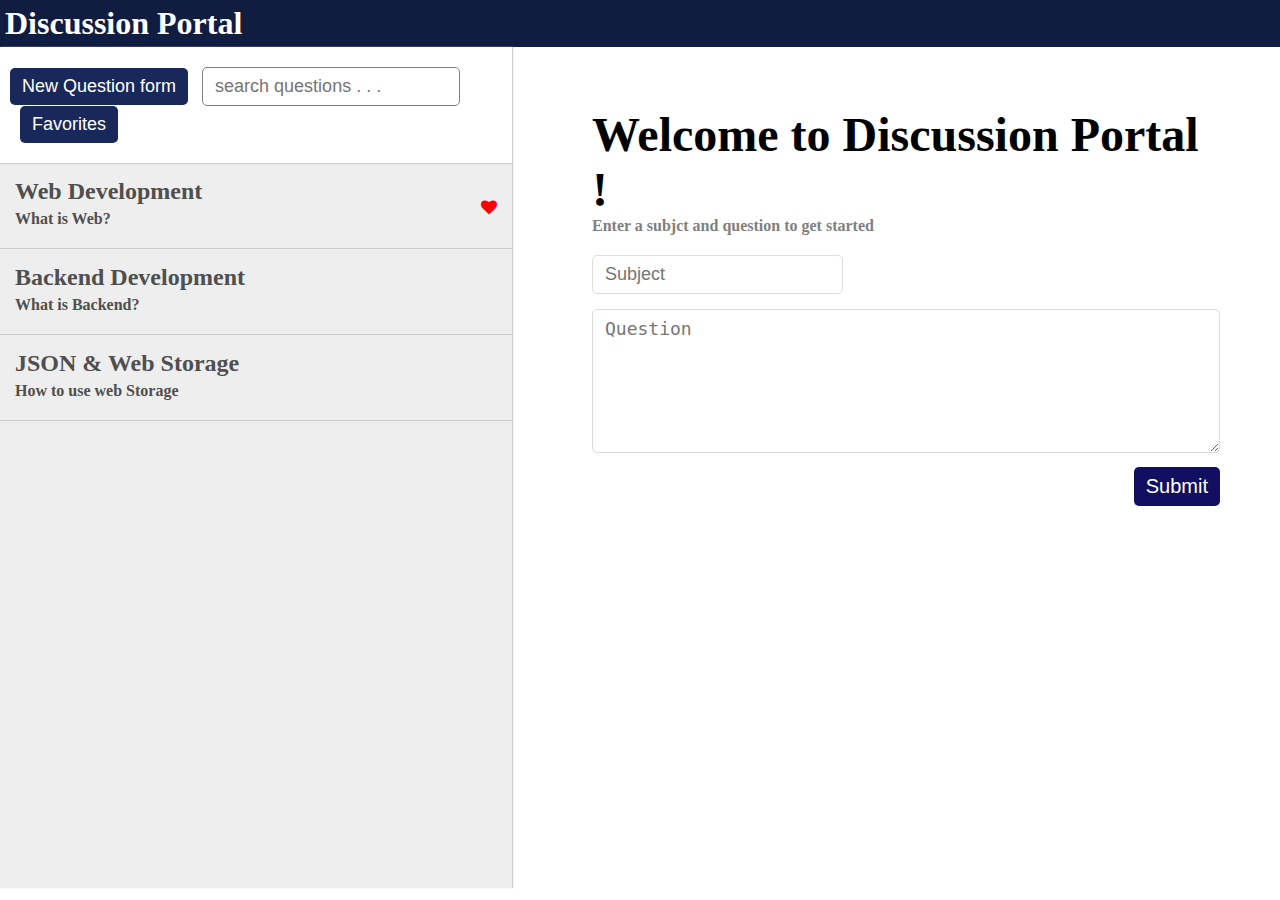
<file: index.html>
<!DOCTYPE html>
<html>
<head>
	<link rel="stylesheet" href="https://cdnjs.cloudflare.com/ajax/libs/font-awesome/4.7.0/css/font-awesome.css" />
    <link type="text/css" href="./Day17.css" rel="stylesheet">

    <title>Discussion App</title>
</head>
<body>
	<header>
		<h1>Discussion Portal</h1>
	</header>
	<div class="main-container">
		<div class="container-left">
			<div class="button-wrapper">
				<button class="btn-add" id="show-welcome">New Question form</button>
				<input type="text" name="search" id="search" class="search" placeholder="search questions . . .">
				<button class="btn-add" id="show-favorites" style="margin-left:10px	">Favorites</button>
			</div>
			<div class="questions" id="questions">
				<div class="que-item" id="1">
					<h2 class="que-title">JSON & Web Storage</h2>
					<p class="que-text">How to use web Storage</p>
				</div>
				<div class="que-item" id="2">
					<h2 class="que-title">Web Development</h2>
					<p class="que-text">What is Web?</p>
				</div>
			</div>
		</div>
		<div class="container-right" id="right">
			<div id="welcome">
				<h1>Welcome to Discussion Portal !</h1>
				<p class="text">Enter a subjct and question to get started</p>
				<form id="formAdd">
					<input type="text" name="subject" class="subject" placeholder="Subject" required="true"><br>
					<textarea name="question" rows="6" placeholder="Question" required></textarea>
					<div class="btn-submit"><button id="add-que" type="submit">Submit</button></div>
				</form>
			</div>
			<div id="description">
				<h2 class="text">Question</h2>
				<div class="que-content">
					<h2 class="que-title" id="que-title">Web Development</h2>
					<p class="que-text" id="que-text">What is Web?</p>
					<span class="fav">Fav</span>
				</div>
				<div class="resolve">
					<div class="icons">
						<i class="fa fa-thumbs-up" id="upvote" aria-hidden="true"></i>
						<span id="votes"></span>
						<i class="fa fa-thumbs-down" id="downvote" aria-hidden="true"></i>	
						<i class="fa fa-heart" id="favorite" aria-hidden="true"></i>	
					</div>
					<button id="resolve">Resolve</button>
				</div>
				<div class="response-wrapper">
					<h3 class="text">Response</h3>
					<div class="responses" id="responses">
						<div class="response">
							<h3 class="res-name">Amit</h3>
							<p class="res-text">Local storage can only save strings, so storing objects requires that they be turned into strings using JSON.</p>
						</div>
						<div class="response">
							<h3 class="res-name">Amit</h3>
							<p class="res-text">Local storage can only save strings, so storing objects requires that they be turned into strings using JSON.</p>
						</div>
					</div>
					<div class="response-form">
						<h2 class="text">Add Response</h2>
						<form id="resForm">
							<input type="text" name="subject" class="subject" placeholder="Enter Name" minlength="3" maxlength="20" required><br>
							<textarea name="question" rows="4" placeholder="Enter Comment" maxlength="1000" required></textarea>
							<div class="btn-submit"><button id="add-res">Submit</button></div>
						</form>
					</div>
				</div>
			</div>
		</div>

	</div>
	<script src="./Day17.js"></script>
</body>
</html>
</file>
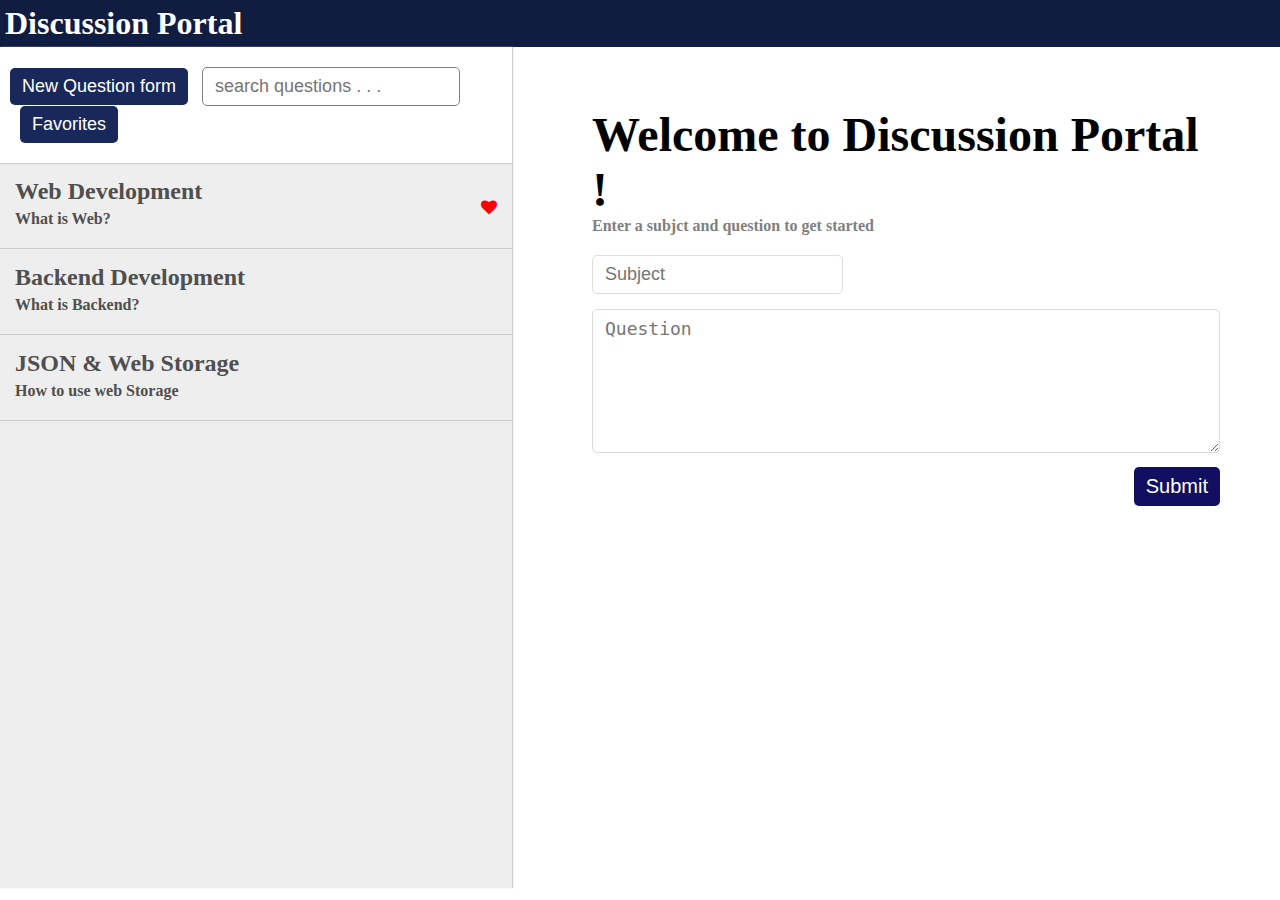
<file: Day17.html>
<!DOCTYPE html>
<html>
<head>
	<link rel="stylesheet" href="https://cdnjs.cloudflare.com/ajax/libs/font-awesome/4.7.0/css/font-awesome.css" />
    <link type="text/css" href="./Day17.css" rel="stylesheet">

    <title>Discussion App</title>
</head>
<body>
	<header>
		<h1>Discussion Portal</h1>
	</header>
	<div class="main-container">
		<div class="container-left">
			<div class="button-wrapper">
				<button class="btn-add" id="show-welcome">New Question form</button>
				<input type="text" name="search" id="search" class="search" placeholder="search questions . . .">
				<button class="btn-add" id="show-favorites" style="margin-left:10px	">Favorites</button>
			</div>
			<div class="questions" id="questions">
				<div class="que-item" id="1">
					<h2 class="que-title">JSON & Web Storage</h2>
					<p class="que-text">How to use web Storage</p>
				</div>
				<div class="que-item" id="2">
					<h2 class="que-title">Web Development</h2>
					<p class="que-text">What is Web?</p>
				</div>
			</div>
		</div>
		<div class="container-right" id="right">
			<div id="welcome">
				<h1>Welcome to Discussion Portal !</h1>
				<p class="text">Enter a subjct and question to get started</p>
				<form id="formAdd">
					<input type="text" name="subject" class="subject" placeholder="Subject" required="true"><br>
					<textarea name="question" rows="6" placeholder="Question" required></textarea>
					<div class="btn-submit"><button id="add-que" type="submit">Submit</button></div>
				</form>
			</div>
			<div id="description">
				<h2 class="text">Question</h2>
				<div class="que-content">
					<h2 class="que-title" id="que-title">Web Development</h2>
					<p class="que-text" id="que-text">What is Web?</p>
					<span class="fav">Fav</span>
				</div>
				<div class="resolve">
					<div class="icons">
						<i class="fa fa-thumbs-up" id="upvote" aria-hidden="true"></i>
						<span id="votes"></span>
						<i class="fa fa-thumbs-down" id="downvote" aria-hidden="true"></i>	
						<i class="fa fa-heart" id="favorite" aria-hidden="true"></i>	
					</div>
					<button id="resolve">Resolve</button>
				</div>
				<div class="response-wrapper">
					<h3 class="text">Response</h3>
					<div class="responses" id="responses">
						<div class="response">
							<h3 class="res-name">Amit</h3>
							<p class="res-text">Local storage can only save strings, so storing objects requires that they be turned into strings using JSON.</p>
						</div>
						<div class="response">
							<h3 class="res-name">Amit</h3>
							<p class="res-text">Local storage can only save strings, so storing objects requires that they be turned into strings using JSON.</p>
						</div>
					</div>
					<div class="response-form">
						<h2 class="text">Add Response</h2>
						<form id="resForm">
							<input type="text" name="subject" class="subject" placeholder="Enter Name" minlength="3" maxlength="20" required><br>
							<textarea name="question" rows="4" placeholder="Enter Comment" maxlength="1000" required></textarea>
							<div class="btn-submit"><button id="add-res">Submit</button></div>
						</form>
					</div>
				</div>
			</div>
		</div>

	</div>
	<script src="./Day17.js"></script>
</body>
</html>
</file>
<file: Day17.css>
*
{
    margin: 0;
    padding: 0;
    box-sizing: border-box;
}

header
{
    background: #111c41;
    color: #fff;
    padding: 5px 5px;
}
div.main-container
{
    display: flex;
}
.container-left
{
    width: 40%;  
    height: 100px;
    display: flex;
    flex-direction: column; 
    background: #eee;
    min-height: 93.4vh;
    box-shadow: 1px 0 1px 0 #ccc;
    z-index: 3;
}
.container-right
{
    width: 60%;
    height: 100px;
    min-height: 93.4vh;
    color: #000;
    padding: 40px 60px 40px 80px;
    overflow-y: scroll;
}
.button-wrapper
{
    background: #fff;
    padding: 20px 10px;
    box-shadow: 0px 1px 1px 0 #ccc;
}
.btn-add
{
    background: #18285a;
    padding: 8px 12px;
    font-size: 18px;
    color: #fff;
    outline: none;
    border: none;
    border-radius: 5px;
    cursor: pointer;
}
.search
{
    outline: none;
    font-size: 18px;
    border-radius: 5px;
    border: 1px solid gray;
    padding: 8px 12px;
    margin-left: 10px
}
#welcome
{
    margin-top:20px;
    display: block;
}
#welcome h1
{
    font-size: 3em;
}
.text
{
    color: gray;
    font-weight: bold;
}

form input
{
    width:40%;
    outline: none;
    font-size: 18px;
    border-radius: 5px;
    border: 1px solid #ddd;
    padding: 8px 12px;
    margin-top: 20px;
    color: gray;
}
input
{
    max-width: 100%;
}
form textarea
{
    width: 100%;
    outline: none;
    font-size: 18px;
    border-radius: 5px;
    border: 1px solid #e5d7d7;
    padding: 8px 12px;
    margin-top: 15px;
    color: gray;
}
.btn-submit
{
    width: 100%;
    text-align: right;
}
.btn-submit button
{
    font-size:20px;
    padding: 8px 12px;  
    margin-top: 10px;
    border-radius: 5px;
    background:  #120f60;
    color: #fff;
    outline: none;
    border: none;
    cursor: pointer;
}
.btn-submit button:hover
{
    background:  #21c800;
}
.questions
{
    overflow-y: scroll;
}
.que-item
{
    padding: 15px;
    color: #4f4f4f;
    font-weight: bold;
    border-bottom: 1px solid #ccc;
    cursor:pointer;
}
#description
{
    display: none;
}
.que-content
{
    background: #eee;
    padding: 10px;
    color: #3f3f3f;
    margin-top:5px;
}
.que-content h2
{
    font-size:1.3em;
}
p.que-text
{
    margin: 5px 0;
}
.resolve
{
    width: 100%;
    display: flex;
    justify-content: space-between;
    margin-top:10px;
}
.resolve button
{
    background:  #21c800;
    padding: 8px 12px;
    color: #fff;
    outline: none;
    border: none;
    border-radius: 5px;
    cursor: pointer;
}
.responses
{
    background: #eee;
    margin-top:18px;
}
.response
{
    padding: 15px;
    color: #4f4f4f;
    border-bottom: 1px solid #ccc;
}
.response-form
{
    margin-top:40px;
}
.response-form form input
{
    font-size: 16px;
    padding: 6px 10px;
    margin-top: 15px;
}

.response-form form textarea
{
    font-size: 16px;
    padding: 6px 10px;
    margin-top: 10px;
}
.response-form .btn-submit button
{
    font-size:14px; 
    margin-top: 10px;
    background:  #151654;
    padding: 8px 12px;
}
.yellow
{
    background: yellow;
}
.icons i
{
    padding: 0 3px;
}
.fa
{
    color: #000;
}
.fa:hover, .fa:active
{
    color:  #151155;
}
i.active
{
    color:  #ff0000;
}
.que-item .que-title, .que-item .que-text
{
    padding-right: 30px;
}
.que-item .fav
{
    float: right;
    position: relative;
    bottom: 34px;    
}
</file>
